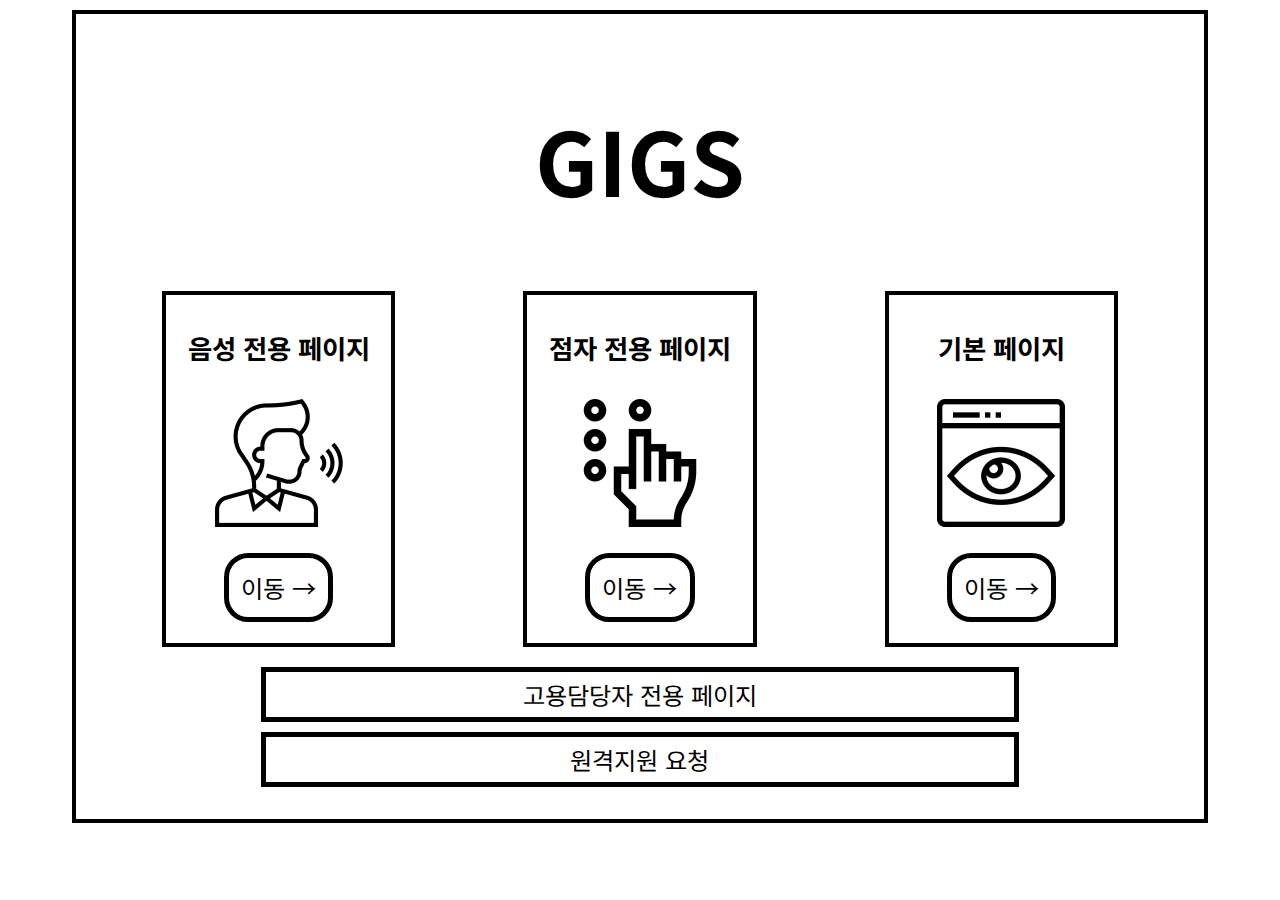
<file: index.html>
<!DOCTYPE html>
<html lang="ko">

<head>
    <meta charset="UTF-8">
    <meta name="viewport" content="width=device-width, initial-scale=1.0">
    <meta http-equiv="X-UA-Compatible" content="ie=edge">
    <title>GIGS</title>
    <link href="https://fonts.googleapis.com/css?family=Noto+Sans+KR&display=swap" rel="stylesheet">
    <link href="https://fonts.googleapis.com/css?family=Noto+Sans+KR|Noto+Serif+KR&display=swap" rel="stylesheet">
    <link rel="stylesheet" href="css/base.css">
    <link rel="stylesheet" href="css/index.css">
</head>

<body>
    <div id="index_wrapper" class="container">
        <h1 class="logo">GIGS</h1>
        <div class="flex_wrapper">
            <div id="UI_voice" class="container">
                <h2>음성 전용 페이지</h2>
                <img src="img/voice-command.png" />
                <button onClick="location.href='voice.html'" class="btn_proceed">이동</button>
            </div>
            <div id="UI_braille" class="container">
                <h2>점자 전용 페이지</h2>
                <img src="img/braille.png" />
                <button onClick="location.href='braille.html'" class="btn_proceed">이동</button>
            </div>
            <div id="UI_visual" class="container">
                <h2>기본 페이지</h2>
                <img src="img/view.png" />
                <button class="btn_proceed" onClick="location.href='visual.html'">이동</button>
            </div>
        </div>
        <button class="btn_full_width" >고용담당자 전용 페이지</button>
        <button class="btn_full_width" onClick="location.href='support.html'">원격지원 요청</button>
    </div>
</body>

</html>
</file>
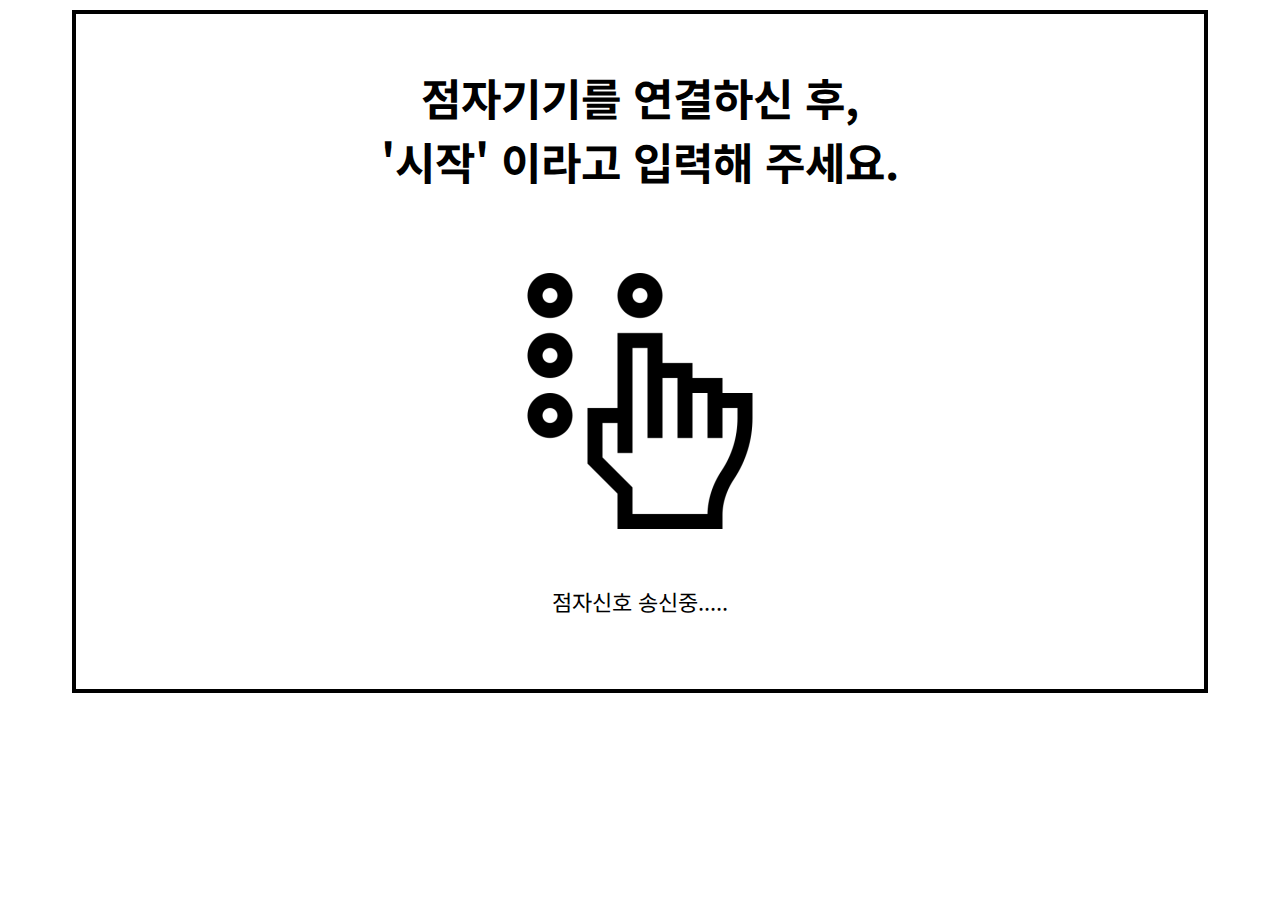
<file: braille.html>
<!DOCTYPE html>
<html lang="ko">

<head>
    <meta charset="UTF-8">
    <meta name="viewport" content="width=device-width, initial-scale=1.0">
    <meta http-equiv="X-UA-Compatible" content="ie=edge">
    <title>GIGS</title>
    <link href="https://fonts.googleapis.com/css?family=Noto+Sans+KR&display=swap" rel="stylesheet">
    <link href="https://fonts.googleapis.com/css?family=Noto+Sans+KR|Noto+Serif+KR&display=swap" rel="stylesheet">
    <link rel="stylesheet" href="css/base.css">
    <link rel="stylesheet" href="css/braille.css">
</head>

<body>
    <div class="container">
        <h1>점자기기를 연결하신 후, <br /> '시작' 이라고 입력해 주세요.</h1>
        <img id="braiile" src="img/braille.png"  />
        <span id="blink">점자신호 송신중.....</span>
    </div>
</body>

</html>
</file>
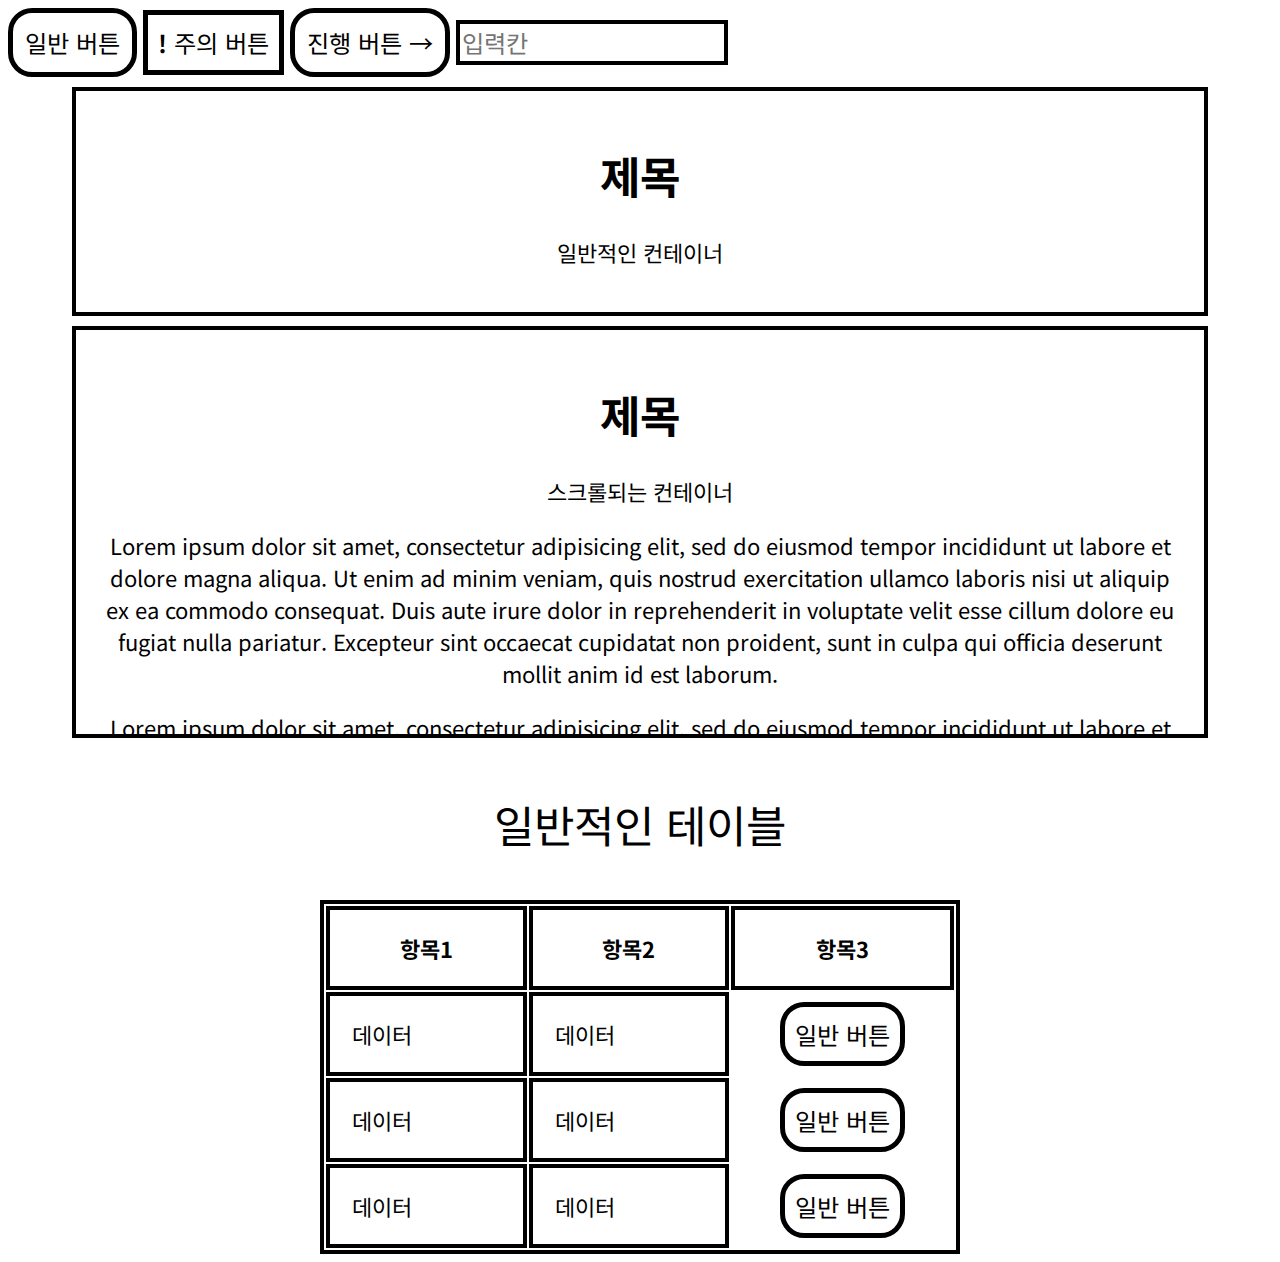
<file: components.html>
<!DOCTYPE html>
<html lang="ko">

<head>
    <meta charset="UTF-8">
    <meta name="viewport" content="width=device-width, initial-scale=1.0">
    <meta http-equiv="X-UA-Compatible" content="ie=edge">
    <title>GIGS</title>
    <link href="https://fonts.googleapis.com/css?family=Noto+Sans+KR&display=swap" rel="stylesheet">
    <link href="https://fonts.googleapis.com/css?family=Noto+Sans+KR|Noto+Serif+KR&display=swap" rel="stylesheet">
    <link rel="stylesheet" href="css/base.css">
</head>

<body>
    <button class="btn_normal">일반 버튼</button>
    <button class="btn_warning">주의 버튼</button>
    <button class="btn_proceed">진행 버튼</button>
    <input class="text_input" type="text" placeholder="입력칸" />
    <div class="container">
        <h1>제목</h1>
        <p>일반적인 컨테이너</p>
    </div>
    <div class="scroll_container">
            <h1>제목</h1>
            <p>스크롤되는 컨테이너</p>
            <p>Lorem ipsum dolor sit amet, consectetur adipisicing elit, sed do eiusmod tempor incididunt ut labore et dolore magna aliqua. Ut enim ad minim veniam, quis nostrud exercitation ullamco laboris nisi ut aliquip ex ea commodo consequat. Duis aute irure dolor in reprehenderit in voluptate velit esse cillum dolore eu fugiat nulla pariatur. Excepteur sint occaecat cupidatat non proident, sunt in culpa qui officia deserunt mollit anim id est laborum.</p>
            <p>Lorem ipsum dolor sit amet, consectetur adipisicing elit, sed do eiusmod tempor incididunt ut labore et dolore magna aliqua. Ut enim ad minim veniam, quis nostrud exercitation ullamco laboris nisi ut aliquip ex ea commodo consequat. Duis aute irure dolor in reprehenderit in voluptate velit esse cillum dolore eu fugiat nulla pariatur. Excepteur sint occaecat cupidatat non proident, sunt in culpa qui officia deserunt mollit anim id est laborum.</p>
        </div>
    <table>
        <caption>일반적인 테이블</caption>
        <thead>
            <tr>
                <th>항목1</th>
                <th>항목2</th>
                <th>항목3</th>
            </tr>
        </thead>
        <tbody>
            <tr>
                <td>데이터</td>
                <td>데이터</td>
                <td class="in_button"><button class="btn_normal">일반 버튼</button></td>
            </tr>
            <tr>
                <td>데이터</td>
                <td>데이터</td>
                <td class="in_button"><button class="btn_normal">일반 버튼</button></td>
            </tr>
            <tr>
                <td>데이터</td>
                <td>데이터</td>
                <td class="in_button"><button class="btn_normal">일반 버튼</button></td>
            </tr>
        </tbody>
    </table>

</body>
</html>
</file>
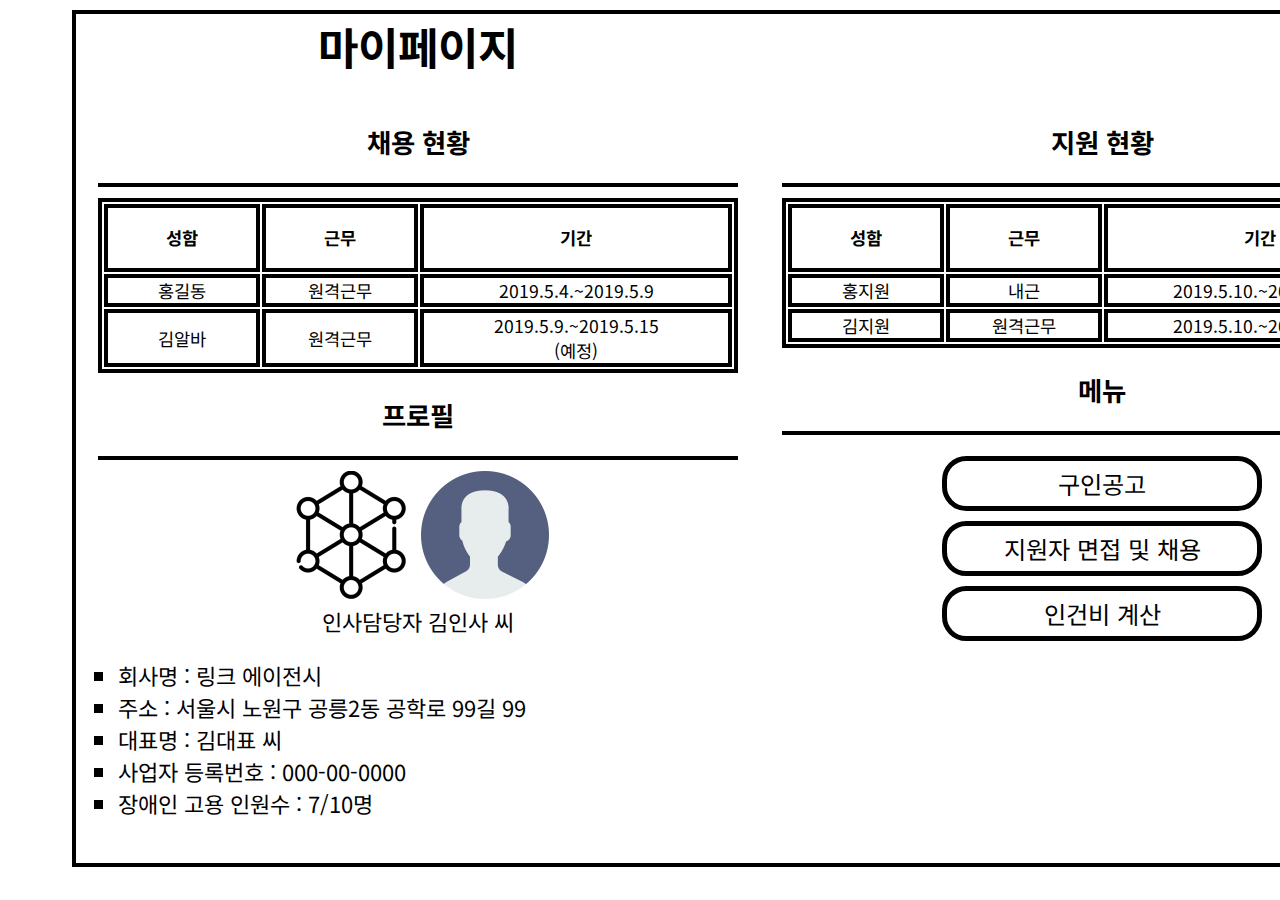
<file: hiremenu.html>
<!DOCTYPE html>
<html lang="ko">

<head>
    <meta charset="UTF-8">
    <meta name="viewport" content="width=device-width, initial-scale=1.0">
    <meta http-equiv="X-UA-Compatible" content="ie=edge">
    <title>GIGS</title>
    <link href="https://fonts.googleapis.com/css?family=Noto+Sans+KR&display=swap" rel="stylesheet">
    <link href="https://fonts.googleapis.com/css?family=Noto+Sans+KR|Noto+Serif+KR&display=swap" rel="stylesheet">
    <link rel="stylesheet" href="css/hiremenu.css">
    <link rel="stylesheet" href="css/base.css">
</head>

<body>
    <div id="hiremenu_wrapper" class="container">
        <h1>마이페이지</h1>
        <div id="info" class="container">
            <!-- <h2>지원 현황</h2>
            <hr />
            <table id="employee">
                <thead>
                    <tr>
                        <th id="name" style="width:25%">성함</th>
                        <th id="charge" style="width:25%">근무</th>
                        <th id="date">기간</th>
                    </tr>
                </thead>
                <tbody>
                    <tr>
                        <td>홍지원</td>
                        <td>내근</td>
                        <td>2019.5.10.~2019.5.16</td>
                    </tr>
                    <tr>
                        <td>김지원</td>
                        <td>원격근무</td>
                        <td>2019.5.10.~2019.5.16</td>
                    </tr>
                </tbody>
            </table> -->
            <h2>채용 현황</h2>
            <hr />
            <table id="employee">
                <thead>
                    <tr>
                        <th id="name" style="width:25%">성함</th>
                        <th id="charge" style="width:25%">근무</th>
                        <th id="date">기간</th>
                    </tr>
                </thead>
                <tbody>
                    <tr>
                        <td>홍길동</td>
                        <td>원격근무</td>
                        <td>2019.5.4.~2019.5.9</td>
                    </tr>
                    <tr>
                        <td>김알바</td>
                        <td>원격근무</td>
                        <td>2019.5.9.~2019.5.15<br/>(예정)</td>
                    </tr>
                </tbody>
            </table>
            <h2>프로필</h2>
            <hr />
            <img id="profile_pic" src="img/logo.png" />
            <img id="profile_pic" src="img/user.png" />
            <span>인사담당자 김인사 씨</span>
            <ul id="profile_list">
                <li>회사명 : 링크 에이전시</li>
                <li>주소 : 서울시 노원구 공릉2동 공학로 99길 99</li>
                <li>대표명 : 김대표 씨</li>
                <li>사업자 등록번호 : 000-00-0000</li>
                <li>장애인 고용 인원수 : 7/10명</li>
            </ul>
        </div>
        <div id="menu" class="container">
            <h2>지원 현황</h2>
            <hr />
            <table id="employee">
                <thead>
                    <tr>
                        <th id="name" style="width:25%">성함</th>
                        <th id="charge" style="width:25%">근무</th>
                        <th id="date">기간</th>
                    </tr>
                </thead>
                <tbody>
                    <tr>
                        <td>홍지원</td>
                        <td>내근</td>
                        <td>2019.5.10.~2019.5.16</td>
                    </tr>
                    <tr>
                        <td>김지원</td>
                        <td>원격근무</td>
                        <td>2019.5.10.~2019.5.16</td>
                    </tr>
                </tbody>
            </table>
            <h2>메뉴</h2>
            <hr />
            <button class="btn_normal"
                onclick="document.getElementById('hire_notice').style.display='block'">구인공고</button>
            <button class="btn_normal" onclick="document.getElementById('interview').style.display='block'">지원자 면접 및
                채용</button>
            <button class="btn_normal" onclick="document.getElementById('calculate_cost').style.display='block'">인건비
                계산</button>
        </div>
    </div>
    <div id="hire_notice" class="modal">
        <button class="btn_normal exit" onclick="this.parentElement.style.display = 'none';">×</button>
        <h2>구인공고</h2>
        <form>
            <div class="input_row">
                <label for="subject">제목</label> <input id="subject" class="text_input" type="text"
                    placeholder="웹페이지 개발 직원 내근/원격근무자를 구합니다" />
            </div>
            <div class="input_row">
                <label for="work_date">근무기간</label> <input id="work_date" class="text_input" type="text"
                    placeholder="2019.5.12. ~ 2019.5.20." />
            </div>
            <div class="input_row">
                <label for="hope_work">직종</label> <input id="hope_work" class="text_input" type="text"
                    placeholder="웹개발" />
            </div>
            <div class="input_row">
                <label for="hope_work">내용</label> <input id="hope_work" class="text_input" type="text"
                    placeholder="쇼핑몰 페이지 제작" />
            </div>
            <div class="input_row">
                <label for="introduction">근무 내용</label>
                <textarea id="introduction"
                    placeholder="저희 링크에이전시에서는 쇼핑몰 사이트를 제작에 참여할 단기 내근자 또는 원격근로자를 모집합니다...."></textarea>
            </div>
            <span>채용조건</span>
            <hr />
            <div class="input_row">
                <label for="subject">학력</label> <input id="subject" class="text_input" type="text"
                    placeholder="대졸 우대" />
            </div>
            <div class="input_row">
                <label for="good_at">자격증</label> <input id="good_at" class="text_input" type="text"
                    placeholder="정보처리기사 우대" />
            </div>
            <div class="input_row">
                <label for="certification">필요사항</label> <input id="certification" class="text_input" type="text"
                    placeholder="빠른 웹개발이 가능하신분" />
            </div>
            <div class="input_row">
                <label for="career">장애인 조건</label> <input id="career" class="text_input" type="text"
                    placeholder="경증 장애인(4급, 3급)" />
            </div>
            <button class="btn_full_width">저장</button>
            <button class="btn_full_width">업로드</button>
        </form>
    </div>

    <div id="interview" class="modal">
        <button class="btn_normal exit" onclick="this.parentElement.style.display = 'none';">×</button>
        <h2>면접 및 채용</h2>
        <table>
            <thead>
                <tr>
                    <th>지원자 명</th>
                    <th>지원 근무</th>
                    <th>이력서</th>
                    <th>연락처</th>
                    <th>채용</th>
                    <th>반려</th>
                </tr>
            </thead>
            <tbody>
                <tr>
                    <td>홍지원</td>
                    <td>내근</td>
                    <td class="in_button"><button class="btn_normal"
                            onclick="document.getElementById('interview_CV').style.display='block'">보기</button></td>
                    <td>010-XXXX-XXXX</td>
                    <td class="in_button"><button class="btn_normal"
                            onclick="document.getElementById('contract').style.display='block'">채용하기</button></td>
                    <td class="in_button"><button class="btn_normal">반려하기</button></td>
                </tr>
                <tr>
                    <td>김지원</td>
                    <td>원격근무</td>
                    <td class="in_button"><button class="btn_normal">보기</button></td>
                    <td>010-0000-0000</td>
                    <td class="in_button"><button class="btn_normal">채용하기</button></td>
                    <td class="in_button"><button class="btn_normal">반려하기</button></td>
                </tr>
            </tbody>
        </table>
    </div>

    <div id="interview_CV" class="modal">
        <button class="btn_normal exit" onclick="this.parentElement.style.display = 'none';">×</button>
        <h2>지원자 이력서 보기</h2>
        <div class="scroll_container">
            <h3>홍지원씨 의 이력서</h3>
            <table id="table_CV">
                <tr>
                    <th>지원 근무</th>
                    <td>내근직</td>
                </tr>
                <tr>
                    <th>근무 가능 시간</th>
                    <td>09:00 ~ 18:00</td>
                </tr>
                <tr>
                    <th>법적 보호 사항</th>
                    <td>지체장애 4급<br />보호자 : 김민희(어머니, 010-XXX-XXXX)<br />사회복지사 : 한상민(..)</td>
                </tr>
                <tr>
                    <th>경력</th>
                    <td>
                        <ul>
                            <li>이스트소프트 개발팀 3년</li>
                        </ul>
                    </td>
                </tr>
            </table>
        </div>
        <button class="btn_full_width" onclick="this.parentElement.style.display = 'none';">확인 완료</button>
    </div>

    <div id="contract" class="modal">
        <button class="btn_normal exit" onclick="this.parentElement.style.display = 'none';">×</button>
        <h2>전자계약서 작성</h2>
        <table id="table_contract">
            <tr>
                <td colspan="2"><u>링크에이전시</u>(이하 "사업주"라 함)과 <u>홍지원</u>(이하 "근로자"라 함)은 다음과 같이 근로계약을 체결한다.</td>
            </tr>
            <tr>
                <th>근로계약기간</th>
                <td>2019.05.12. ~ 2019.05.20.</td>
            </tr>
            <tr>
                <th>업무 내용</th>
                <td>쇼핑몰 페이지 제작(내근직)</td>
            </tr>
            <tr>
                <th>근로 시간</th>
                <td>09시 00분 부터 18시 00분 까지</td>
            </tr>
            <tr>
                <th>근무일 / 휴일</th>
                <td>주말을 제외한 영업일 전체 근무(계약 종료 시 까지)</td>
            </tr>
            <tr>
                <th>임금</th>
                <td>일급 십오만원 정</td>
            </tr>
            <tr>
                <th>사회보험 적용여부</th>
                <td>고용보험, 산재보험, 국민보험, 건강보험</td>
            </tr>
        </table>
        <button class="btn_full_width" onclick="this.parentElement.style.display = 'none';">지원자에게 전송</button>
    </div>

    <div id="calculate_cost" class="modal">
        <button class="btn_normal exit" onclick="this.parentElement.style.display = 'none';">×</button>
        <h2>인건비 계산</h2>
        <table>
            <thead>
                <tr>
                    <th>근무 기간</th>
                    <th>근무자 명</th>
                    <th>해당기간 비용</th>
                    <th>보험금 공제 후</th>
                    <th>입금여부</th>
                </tr>
            </thead>
            <tbody>
                <tr>
                    <td>2019.5.1. ~ 2019.5.3.</td>
                    <td>김길동</td>
                    <td>350,000</td>
                    <td>345,000</td>
                    <td>입금완료</td>
                </tr>
                <tr>
                    <td>2019.5.2. ~ 2019.5.5.</td>
                    <td>김한솔</td>
                    <td>340,000</td>
                    <td>335,000</td>
                    <td>입금완료</td>
                </tr>
                <tr>
                    <td>2019.5.3. ~ 2019.5.8.</td>
                    <td>김민수</td>
                    <td>600,000</td>
                    <td>585,000</td>
                    <td>입금완료</td>
                </tr>
                <tr>
                    <td>2019.5.4. ~ 2019.5.9.<br />근무중</td>
                    <td>홍길동</td>
                    <td>600,000</td>
                    <td>585,000</td>
                    <td>금일 입금 예정</td>
                </tr>
                <tr>
                    <td>2019.5.9. ~ 2019.5.16.<br />근무시작</td>
                    <td>김알바</td>
                    <td>750,000</td>
                    <td>738,000</td>
                    <td>-</td>
                </tr>
                <tr>
                    <td>2019.5.12. ~ 2019.5.20.<br />근무예정</td>
                    <td>홍지원</td>
                    <td>1,200,000</td>
                    <td>1,190,000</td>
                    <td>-</td>
                </tr>
                <tr>
                    <th colspan="3">총계</th>
                    <td colspan="2">3,840,000</td>
                </tr>
                <tr>
                    <th colspan="3">보험금 총계</th>
                    <td colspan="2">62,000</td>
                </tr>
            </tbody>
        </table>
        <button class="btn_full_width" onclick="this.parentElement.style.display = 'none';">확인 완료</button>
    </div>

    <div id="calculate_cost" class="modal">
        <button class="btn_normal exit" onclick="this.parentElement.style.display = 'none';">×</button>
        <h2>인건비 계산</h2>
        <table>
            <thead>
                <tr>
                    <th>근무 기간</th>
                    <th>근무자 명</th>
                    <th>해당기간 비용</th>
                    <th>보험금 공제 후</th>
                    <th>입금여부</th>
                </tr>
            </thead>
            <tbody>
                <tr>
                    <td>2019.5.1. ~ 2019.5.3.</td>
                    <td>김길동</td>
                    <td>350,000</td>
                    <td>345,000</td>
                    <td>입금완료</td>
                </tr>
                <tr>
                    <td>2019.5.2. ~ 2019.5.5.</td>
                    <td>김한솔</td>
                    <td>340,000</td>
                    <td>335,000</td>
                    <td>입금완료</td>
                </tr>
                <tr>
                    <td>2019.5.3. ~ 2019.5.8.</td>
                    <td>김민수</td>
                    <td>600,000</td>
                    <td>585,000</td>
                    <td>입금완료</td>
                </tr>
                <tr>
                    <td>2019.5.4. ~ 2019.5.9.<br />근무중</td>
                    <td>홍길동</td>
                    <td>600,000</td>
                    <td>585,000</td>
                    <td>금일 입금 예정</td>
                </tr>
                <tr>
                    <td>2019.5.9. ~ 2019.5.16.<br />근무시작</td>
                    <td>김알바</td>
                    <td>750,000</td>
                    <td>738,000</td>
                    <td>-</td>
                </tr>
                <tr>
                    <td>2019.5.12. ~ 2019.5.20.<br />근무예정</td>
                    <td>홍지원</td>
                    <td>1,200,000</td>
                    <td>1,190,000</td>
                    <td>-</td>
                </tr>
                <tr>
                    <th colspan="3">총계</th>
                    <td colspan="2">3,840,000</td>
                </tr>
                <tr>
                    <th colspan="3">보험금 총계</th>
                    <td colspan="2">62,000</td>
                </tr>
            </tbody>
        </table>
        <button class="btn_full_width" onclick="this.parentElement.style.display = 'none';">확인 완료</button>
    </div>

</body>

</html>
</file>
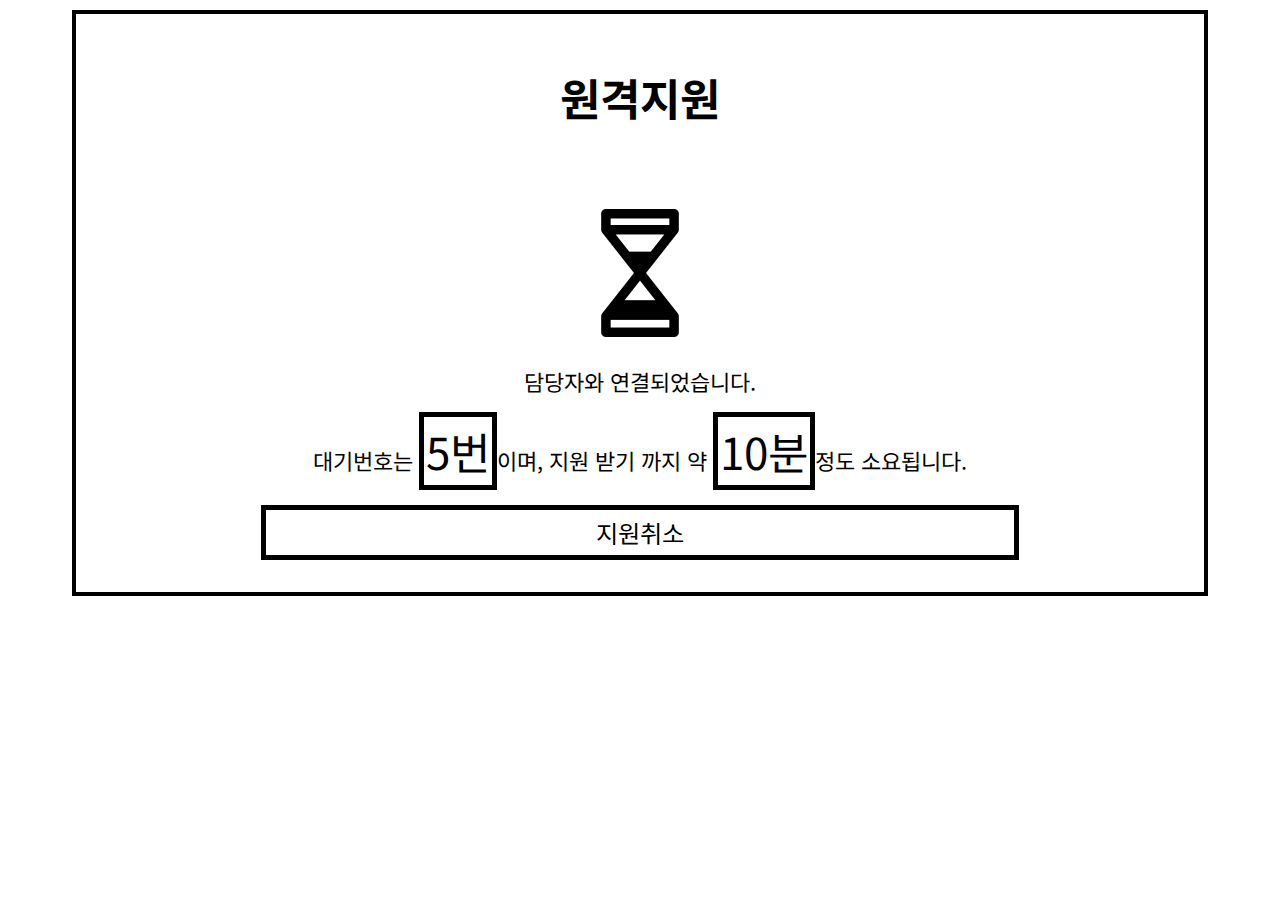
<file: support.html>
<!DOCTYPE html>
<html lang="ko">

<head>
    <meta charset="UTF-8">
    <meta name="viewport" content="width=device-width, initial-scale=1.0">
    <meta http-equiv="X-UA-Compatible" content="ie=edge">
    <title>GIGS</title>
    <link href="https://fonts.googleapis.com/css?family=Noto+Sans+KR&display=swap" rel="stylesheet">
    <link href="https://fonts.googleapis.com/css?family=Noto+Sans+KR|Noto+Serif+KR&display=swap" rel="stylesheet">
    <link rel="stylesheet" href="css/base.css">
    <link rel="stylesheet" href="css/support.css">
</head>

<body>
    <div class="container">
        <h1>원격지원</h1>
        <img id="waiting" src="img/wait.png"/>
        <p>담당자와 연결되었습니다.</p>
        <p>대기번호는 <span>5번</span>이며, 지원 받기 까지 약 <span>10분</span>정도 소요됩니다.</p>
        <button class="btn_full_width" onclick="location.href='index.html'">지원취소</button>
    </div>
</body>
</html>
</file>
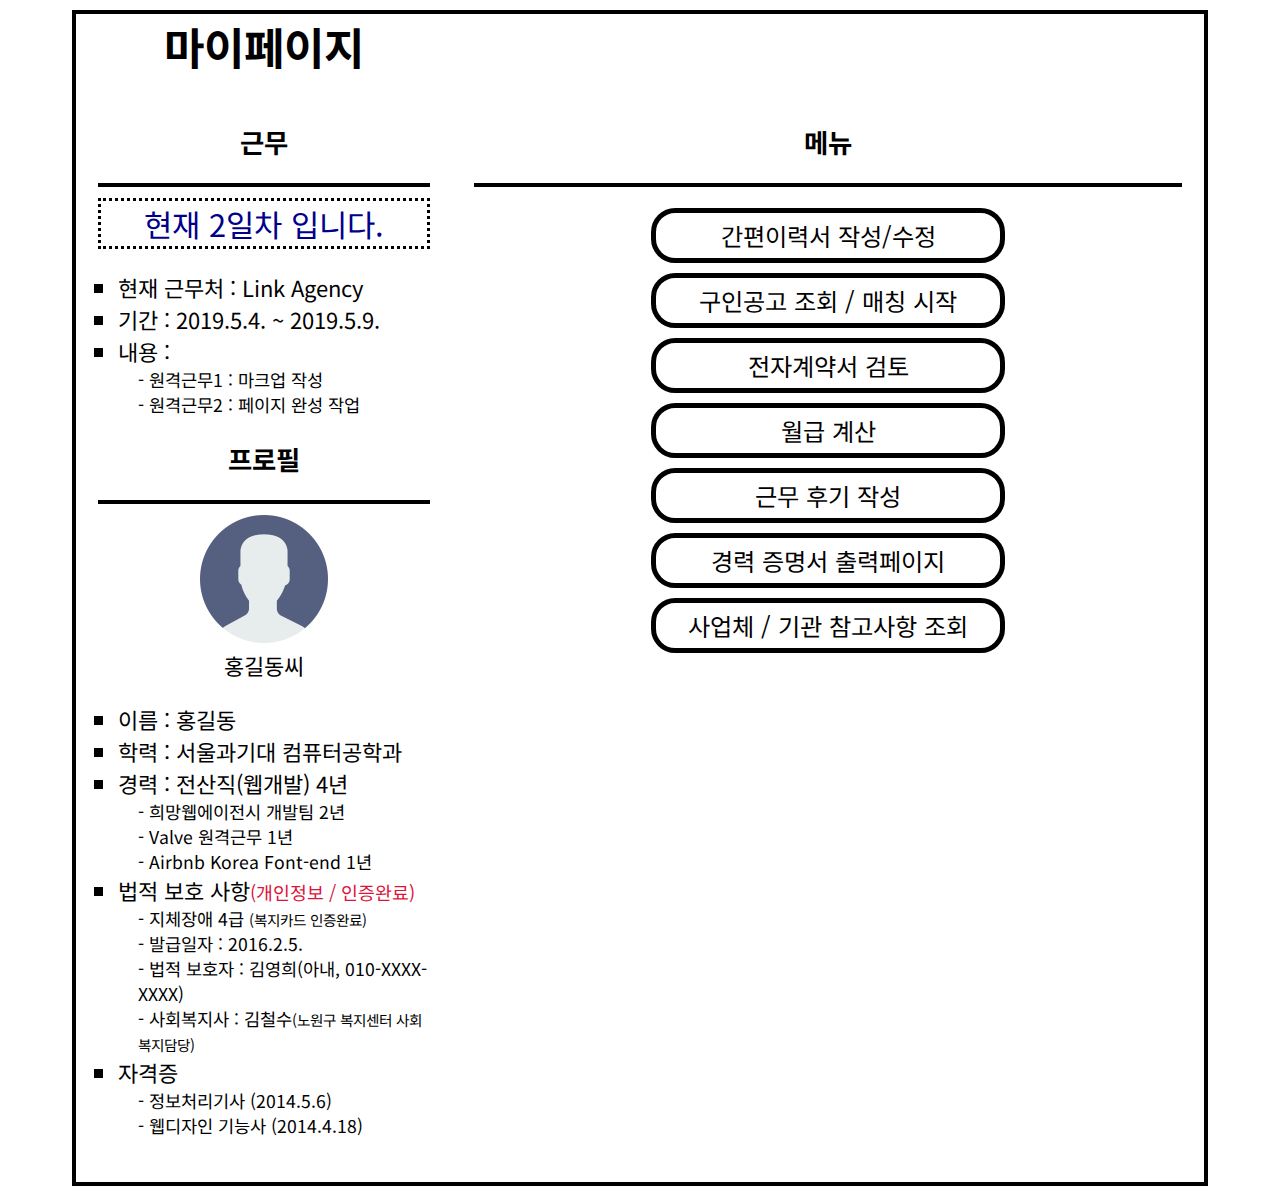
<file: visual.html>
<!DOCTYPE html>
<html lang="ko">

<head>
    <meta charset="UTF-8">
    <meta name="viewport" content="width=device-width, initial-scale=1.0">
    <meta http-equiv="X-UA-Compatible" content="ie=edge">
    <title>GIGS</title>
    <link href="https://fonts.googleapis.com/css?family=Noto+Sans+KR&display=swap" rel="stylesheet">
    <link href="https://fonts.googleapis.com/css?family=Noto+Sans+KR|Noto+Serif+KR&display=swap" rel="stylesheet">
    <link rel="stylesheet" href="css/base.css">
    <link rel="stylesheet" href="css/visual.css">
</head>

<body>
    <div id="mypage_wrapper" class="container">
        <h1>마이페이지</h1>
        <div id="info" class="container">
            <h2>근무</h2>
            <hr />
            <span id="count">현재 2일차 입니다.</span>
            <ul id="work_list">
                <li>현재 근무처 : Link Agency</li>
                <li>기간 : 2019.5.4. ~ 2019.5.9.</li>
                <li>내용 :
                    <ul>
                        <li>- 원격근무1 : 마크업 작성</li>
                        <li>- 원격근무2 : 페이지 완성 작업</li>
                    </ul>
                </li>
            </ul>

            <h2>프로필</h2>
            <hr />
            <img id="profile_pic" src="img/user.png" />
            <span>홍길동씨</span>
            <ul id="profile_list">
                <li>이름 : 홍길동</li>
                <li>학력 : 서울과기대 컴퓨터공학과</li>
                <li>경력 : 전산직(웹개발) 4년
                    <ul>
                        <li>- 희망웹에이전시 개발팀 2년</li>
                        <li>- Valve 원격근무 1년</li>
                        <li>- Airbnb Korea Font-end 1년</li>
                    </ul>
                </li>
                <li>법적 보호 사항<small id="cert">(개인정보 / 인증완료)</small>
                    <ul>
                        <li>- 지체장애 4급 <small>(복지카드 인증완료)</small></li>
                        <li>- 발급일자 : 2016.2.5.</li>
                        <li>- 법적 보호자 : 김영희(아내, 010-XXXX-XXXX)</li>
                        <li>- 사회복지사 : 김철수<small>(노원구 복지센터 사회복지담당)</small></li>
                    </ul>
                </li>
                <li>자격증</small>
                    <ul>
                        <li>- 정보처리기사 (2014.5.6)</li>
                        <li>- 웹디자인 기능사 (2014.4.18)</li>
                    </ul>
                </li>
            </ul>
        </div>
        <div id="menu" class="container">
            <h2>메뉴</h2>
            <hr />
            <button class="btn_normal" onclick="document.getElementById('CV').style.display='block'">간편이력서 작성/수정</button>
            <button class="btn_normal">구인공고 조회 / 매칭 시작</button>
            <button class="btn_normal">전자계약서 검토</button>
            <button class="btn_normal">월급 계산</button>
            <button class="btn_normal">근무 후기 작성</button>
            <button class="btn_normal">경력 증명서 출력페이지</button>
            <button class="btn_normal">사업체 / 기관 참고사항 조회</button>
        </div>
    </div>
    <div id="CV" class="modal">
        <button class="btn_normal exit" onclick="this.parentElement.style.display = 'none';">×</button>
        <h2>간편이력서</h2>
        <form>
            <div class="input_row">
                <label for="subject">제목</label> <input id="subject" class="text_input" type="text"
                    placeholder="안녕하세요 홍길동 입니다" />
            </div>
            <div class="input_row">
                <label for="hope_at">희망 근무지 주소</label> <input id="hope_at" class="text_input" type="text"
                    placeholder="서울시 노원구" />
            </div>
            <div class="input_row">
                <label for="legally">법적보호사항</label> <input id="legally" class="text_input" type="text"
                    placeholder="지체장애 4급 / 보호자 : 김영희(아내, 010-XXX-XXXX) / 사회복지사 : 김철수(..)" />
            </div>
            <div class="input_row">
                <label for="hope_work">희망 업 직종</label> <input id="hope_work" class="text_input" type="text"
                    placeholder="전산직(웹개발)" />
            </div>
            <div class="input_row">
                <label for="subject">학력</label> <input id="subject" class="text_input" type="text"
                    placeholder="서울과기대 컴퓨터공학과" />
            </div>
            <div class="input_row">
                <label for="good_at">특기</label> <input id="good_at" class="text_input" type="text" placeholder="성실함" />
            </div>
            <div class="input_row">
                <label for="certification">자격증</label> <input id="certification" class="text_input" type="text" placeholder="정보처리기사 (2014.5.6), 웹디자인 기능사 (2014.4.18)" />
            </div>
            <div class="input_row">
                <label for="career">경력</label> <input id="career" class="text_input" type="text" placeholder="희망웹에이전시 개발팀 2년, Valve 원격근무 1년, Airbnb Korea Font-end 1년" />
            </div>
            <div class="input_row">
                <label for="introduction">자기소개</label>
                <textarea id="introduction" placeholder="안녕하십니까. 홍길동입니다. 저는 서울과기대 컴퓨터공학과를 0000년에 졸업했으며....."></textarea>
            </div>
            <button class="btn_full_width">저장하기</button>
        </form>
    </div>
</body>

</html>
</file>
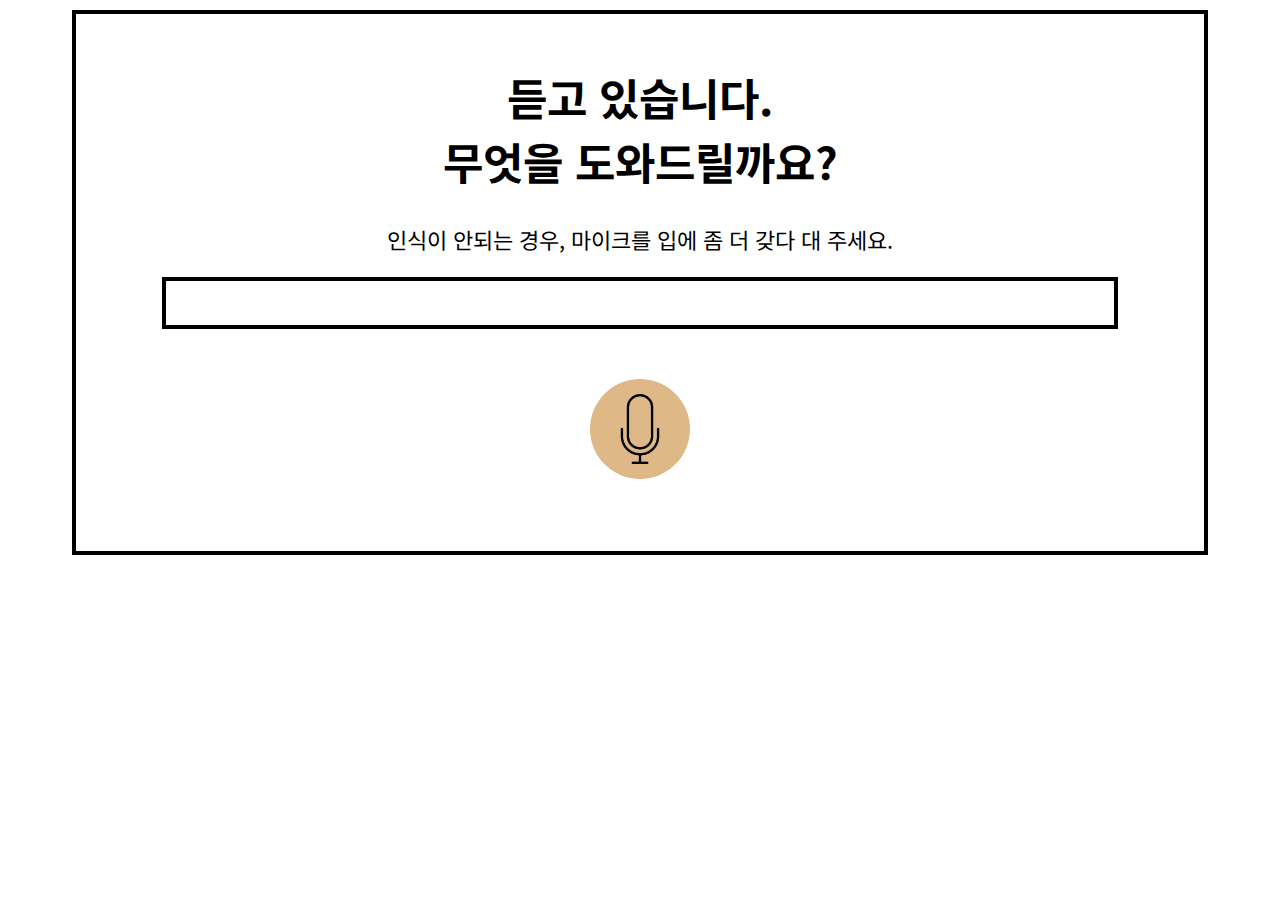
<file: voice.html>
<!DOCTYPE html>
<html lang="ko">

<head>
    <meta charset="UTF-8">
    <meta name="viewport" content="width=device-width, initial-scale=1.0">
    <meta http-equiv="X-UA-Compatible" content="ie=edge">
    <title>GIGS</title>
    <link href="https://fonts.googleapis.com/css?family=Noto+Sans+KR&display=swap" rel="stylesheet">
    <link href="https://fonts.googleapis.com/css?family=Noto+Sans+KR|Noto+Serif+KR&display=swap" rel="stylesheet">
    <link rel="stylesheet" href="css/base.css">
    <link rel="stylesheet" href="css/voice.css">
</head>

<body>
    <div class="container">
        <h1>듣고 있습니다.<br />무엇을 도와드릴까요?</h1>
        <p>인식이 안되는 경우, 마이크를 입에 좀 더 갖다 대 주세요.</p>
        <div class="container">
            <audio id="voice1" controls hidden>
                <source src="voice/voice1.mp3" type="audio/mp3">
            </audio>
            <p id="message">매칭기능을 실행하겠습니다.<br /> 찾아본 결과, 총 1건의 맞춤 구인 정보가 있습니다. <br/> 이력서를 보내시겠습니까? </p>
            <table id="result">
                <thead>
                    <tr>
                        <th>회사명</th>
                        <th>채용사항</th>
                        <th>인원</th>
                    </tr>
                </thead>
                <tbody>
                    <tr>
                        <td>공릉삼익아파트</td>
                        <td>미화원</td>
                        <td>2명</td>
                    </tr>
                </tbody>
            </table>
            <audio id="voice2" controls hidden>
                <source src="voice/voice2.mp3" type="audio/mp3">
            </audio>
        </div>
        <div class="pulse">
            <img id="voice_button" src="img/microphone.png" />
        </div>
    </div>
    <script>
        document.getElementById("voice1").play();
        document.getElementById("voice_button").onclick = function () {
            document.getElementById("message").style.display = "block";
            document.getElementById("result").style.display = "inline";
            document.getElementById("voice1").pause();
            document.getElementById("voice2").play();
        };
    </script>
</body>

</html>
</file>
<file: css/base.css>
html {
    font-size: 16px;
    font-family: 'Noto Sans KR', sans-serif;
}

@media screen and (min-width: 320px) {
html {
    font-size: calc(16px + 6 * ((100vw - 320px) / 680));
}
}
@media screen and (min-width: 1000px) {
html {
    font-size: 22px;
}
}

h1.logo{
    font-family: 'Noto Sans KR', sans-serif;
    font-size: 4rem;
}

button{
    border: none;
    background-color: #ffffff;
    cursor: pointer;
    border: 5px solid black;
    padding: 1em;
    font-size: 1.1rem;
    font-family: 'Noto Sans KR', sans-serif;
}
button:hover{
    background-color: salmon;
}

button.btn_normal{
    border-radius: 1em;
    padding: 0.5em;
}

button.btn_warning{
    padding: 0.4em;
}

button.btn_warning::before{
    content: "! ";
    font-weight: bold;
}

button.btn_proceed{
    border-radius: 1em;
    padding: 0.5em;
}

button.btn_proceed::after{
    content: " →";
}

button.btn_full_width{
    width: 70%;
    display: block;
    margin: 10px auto;
    padding-top: 5px;
    padding-bottom: 5px;
}

input.text_input{
    border: 4px solid black;
    font-size: 1.1rem;
    font-family: 'Noto Sans KR', sans-serif;

}

div.container, div.scroll_container{
    border: 4px solid black;
    margin: 10px 5vw;
    padding: 1em;
    text-align: center;
}

div.container h1,div.scroll_container h1{
    text-align: center;
}

div.container h2,div.scroll_container h2{
    font-size: 1.2rem;
    text-align: center;
}

div.scroll_container {
    height: 40vh;
    overflow-y: scroll;
    scroll-behavior: smooth;
}

table{
    border: 4px solid black;
    min-width: 50vw;
    margin: 5px auto;
}
table caption{
    padding: 1em;
    font-size: 2em;
}

table tr td, th{
    padding: 1em;
    border: 4px solid black;
}

td.in_button{
    padding: 0 !important;
    border: none;
    text-align: center;
}

td.in_button > button {
    padding: 0.4em;
}

.no_border{
    border: none;
}

.flex_wrapper{
    padding: 0;
    margin: 0 auto;
    display: flex;
    align-items: center;
    justify-content: center;
}

hr{
    border: 2.5px solid black;
}

.modal{
    border: 5px solid black;
    padding: 20px;
    display: none;
}

.modal button.exit{
    width: 80px;
    height: 80px;
    border-radius: 50px;
    font-size: 3rem;
    line-height: 0;
    padding: 0;
    position: absolute;
    right: 30px;
}
</file>
<file: css/index.css>
#UI_voice, #UI_braille, #UI_visual{
    width: 20vw;
    text-align: center;    
    padding: 0.5em;
}

#UI_voice img, #UI_braille img, #UI_visual img {
    width: 10vw;
    margin: 10px auto;
}

#UI_voice button, #UI_braille button, #UI_visual button {
    display: block;
    margin: 10px auto;
}
#index_wrapper {
    text-align: center;
}

#description{
    margin-top: -20px;
}
</file>
<file: css/braille.css>
#braiile{
    width: 20vw;
    margin-top: 50px;
}

#blink{
    display: block;
    margin: 50px auto;
    animation: blink 1s infinite;
}

@-webkit-keyframes blink {
    0% {
        zoom: 1;
        filter: alpha(opacity=100);
        opacity: 1;
    }
    50% {
        zoom: 1;
        filter: alpha(opacity=0);
        opacity: 0;
    }
    100% {
        zoom: 1;
        filter: alpha(opacity=100);
        opacity: 1;
    }
}
</file>
<file: css/hiremenu.css>
#hiremenu_wrapper {
    padding: 0; 
    display: table;
    /* width: 100%; */
}

#info{
    width: 20%;
    display: table-cell;
    left: auto;
    right: auto;
    margin-left: auto;
    border: none;
}

#info span{
    display: block;
}

#info p{
    text-align: left;
}

#info ul{
    padding-left: 20px;
    list-style-type: square;
    text-align: left;
    font-size: 1rem;
}

#profile_list li ul, #work_list li ul{
    font-size: 0.8rem;
    list-style-type: none;
}

#menu{
    width: 40%;
    display: table-cell;
    left: auto;
    right: auto;
    margin-left: auto;
    border: none;
    text-align: center;
}

#profile_pic{
    width: 10vw;
    margin: 0;
}

#menu button{
    /* display: block; */
    width: 50%;
    border: 20px auto !important;
    margin-top: 10px;
    padding: 5px;
}

h1{
    display: table-row;
}

table#employee{
    width: 100%;
    font-size: 0.8rem;
}

table#employee tr td{
    padding: 0;
}

table#table_CV, #table_contract{
    min-width: 100%;
}

table#table_CV tr th{
    width: 30%;
}

table#table_CV tr td{
    text-align: left;
}
</file>
<file: css/support.css>
img#waiting{
    width: 10vw;
    margin-top: 50px;
    animation: rotation 4s infinite;
}

@-webkit-keyframes rotation {
    0% {transform: rotate(0deg);}
    100% {transform: rotate(360deg);}
}

p span{
    font-size: 2rem;
    border: 5px solid black;
    padding: 2px;
}
</file>
<file: css/visual.css>
#mypage_wrapper {
    padding: 0; 
    display: table;
    /* width: 100%; */
}

h1{
    display: table-row;
}

#info{
    width: 20%;
    display: table-cell;
    left: auto;
    right: auto;
    margin-left: auto;
    border: none;
}

#info span{
    display: block;
}

#info p{
    text-align: left;
}

#info ul{
    padding-left: 20px;
    list-style-type: square;
    text-align: left;
    font-size: 1rem;
}

#profile_list li ul, #work_list li ul{
    font-size: 0.8rem;
    list-style-type: none;
}

#menu{
    width: 40%;
    display: table-cell;
    left: auto;
    right: auto;
    margin-left: auto;
    border: none;
    text-align: center;
}

#profile_pic{
    width: 10vw;
    margin: 0;
}

#menu button{
    /* display: block; */
    width: 50%;
    border: 20px auto !important;
    margin-top: 10px;
    padding: 5px;
}

#cert{
    color: crimson;
}

#count{
    font-size: 1.4rem;
    border: 3px dotted black;
    color: darkblue;
}

#CV{
    position: fixed;
    width: 60vw;
    top: 10%;
    left: 20vw;
    right: 20vw;
    background-color: white;
}

.input_row{
    margin-top: 20px;
    margin-bottom: 20px;
}

#CV input{
    width: 70%;
    float: right;
}

#CV label {
    border: 4px solid black;
    font-size: 1.1rem;
    padding: 1px;
    max-width: 30%;
}

textarea#introduction{
    display: block;
    border: 4px solid black;
    width: 100%;
    height: 100px;
    font-family: 'Noto Sans KR', sans-serif;
    font-size: 1rem;
    color: black;
}
</file>
<file: css/voice.css>
.pulse {
    display: block;
    margin: 50px auto;
    width: 100px;
    height: 100px;
    border-radius: 50%;
    background: burlywood;
    cursor: pointer;
    box-shadow: 0 0 0 rgba(204,169,44, 0.4);
    animation: pulse 1s infinite;
    display: flex;
    justify-content: center;
    align-items: center;
  }
  .pulse:hover {
    animation: none;
  }
  
  @-webkit-keyframes pulse {
    0% {
      -webkit-box-shadow: 0 0 0 0 rgba(204,169,44, 0.4);
    }
    70% {
        -webkit-box-shadow: 0 0 0 40px rgba(204,169,44, 0);
    }
    100% {
        -webkit-box-shadow: 0 0 0 0 rgba(204,169,44, 0);
    }
  }
  @keyframes pulse {
    0% {
      -moz-box-shadow: 0 0 0 0 rgba(204,169,44, 0.4);
      box-shadow: 0 0 0 0 rgba(204,169,44, 0.4);
    }
    70% {
        -moz-box-shadow: 0 0 0 40px rgba(204,169,44, 0);
        box-shadow: 0 0 0 40px rgba(204,169,44, 0);
    }
    100% {
        -moz-box-shadow: 0 0 0 0 rgba(204,169,44, 0);
        box-shadow: 0 0 0 0 rgba(204,169,44, 0);
    }
  }

.pulse img{
    width: 70px;
}

#message{
    display: none;
}

#result{
    display: none;
}

#result{
    border: none;
}
</file>
